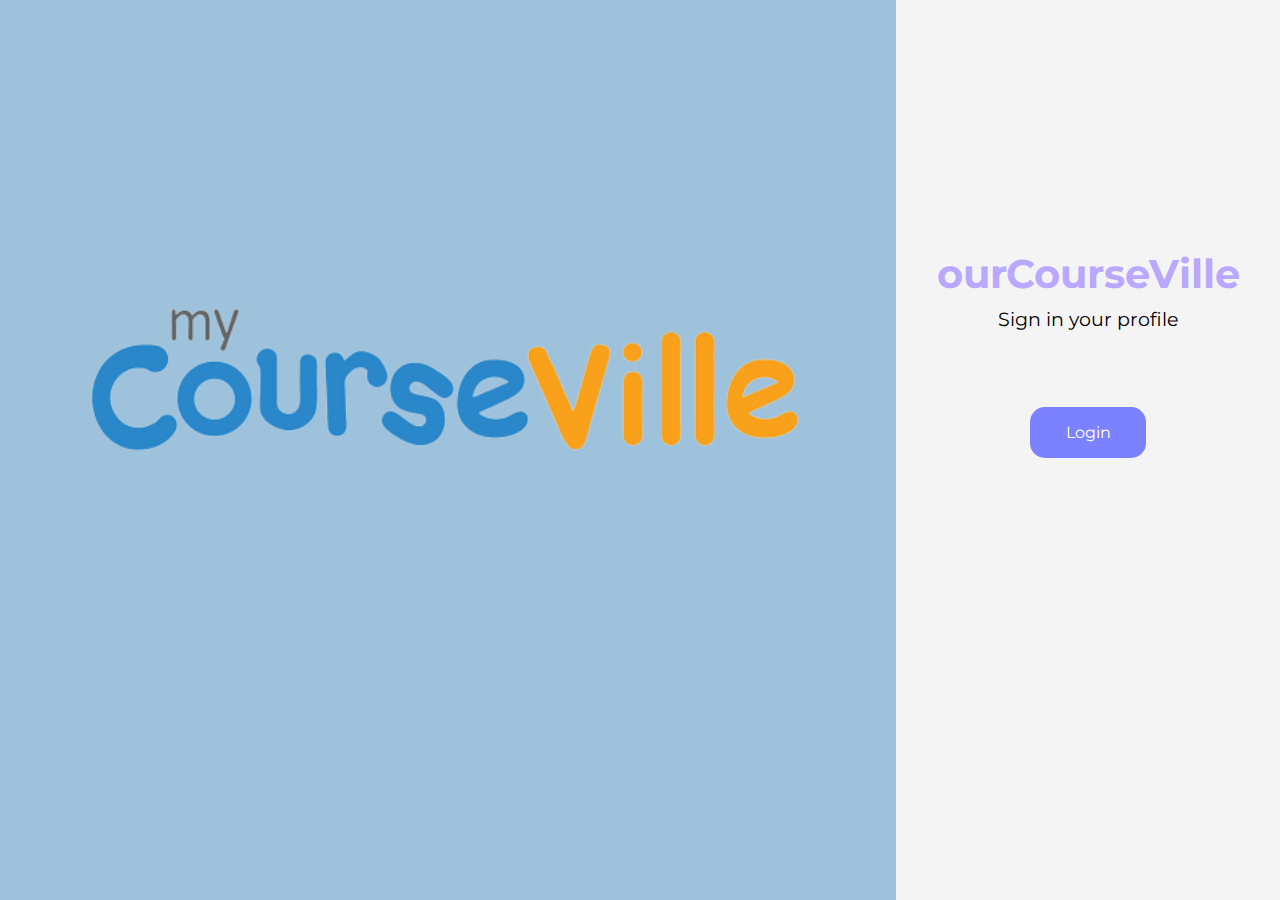
<file: index.html>
<!DOCTYPE html>
<html lang="en">

<head>
    <meta charset="UTF-8">
    <meta http-equiv="X-UA-Compatible" content="IE=edge">
    <meta name="viewport" content="width=device-width, initial-scale=1.0">
    <title>MyCourse Assigment List</title>
    <link rel="stylesheet" href="./styles.css">
    <script src="./index.js" type="module" defer></script>
</head>

<body>
    <div id="top-bar">
        <div>
            <img src="./images/MyCourseVille.png" alt="mcv-logo">
        </div>

        <div>
            <p>Due Date</p>
        </div>

        <div>
            <p>Subject</p>
        </div>

        <div>
            <p>Title</p>
        </div>

        <div id="status">
            <p> Status</p>
        </div>
    </div>

    <div id="sidenav">
        <!-- year -->
        <div id="year" class="catagories">
            <div>
                <h2>Year</h2>
            </div>
        </div>

        <div id="year-list">
            <!-- <div class="year" id="Y-2022">
                <div>
                    <p>2022</p>
                </div>
            </div> -->
        </div>

        <!-- semester -->
        <div id="semester" class="catagories">
            <div>
                <h2>Semester</h2>
            </div>
        </div>

        <div id="semester-list">
            <!-- <div class="semester" id="S-1">
                <div>
                    <img src="./images/semester-1.png" alt="cee-logl">
                    <p>Semester 1</p>
                </div>

            </div> -->
        </div>

        <!-- course -->
        <div id="courses" class="catagories">
            <div>
                <h2>Courses</h2>
            </div>

        </div>

        <div id="course-list">
            <!-- <div class="course" id="23222">
                <div>
                    <img src="" alt="cee-logl">
                    <p>Computer Engineering Essentials</p>
                </div>
            </div> -->
        </div>

        <!-- profile & logout -->
        <div id="buttom-panel">
            

            
            <div>
                <img id="logout" src="./images/logout.png" alt="logout">
            </div>
            
            <div id="info">
                <img>
                <p></p>
                <p></p> 
            </div> 
            
        </div>

    </div>


    <div id="background"></div>
    <div id="popup-block"></div>



    <!-- <div class="popup">
        <div id="close-button">
            <img src="./images/close.png" alt="close-button">
        </div>
        <div class="course-img">
            <img src="./images/prog_meth.png" alt="course image">
        </div>
        <div class="assignment-title">
            <h1>Programming Methodology I [Section 1-2 and 33]</h1>
            <h2>Laboratory number 2</h2>
        </div>
        <div class="assignment-desc">
            <p>Lab100</p>
        </div>
    </div> -->



    <div id="assignment">

        <!-- <div class="subject finished">
            <div>
                <p>12 Apr 2023</p>
            </div>

            <div>
                <img src="" alt="">
                <p>Computer Engineering Essentials</p>
            </div>

            <div>
                <p>Final Project Preparation (Set up an EC2 instance)</p>
            </div>

            <div>
                <img src="./images/check.png" alt="status-img">
            </div> 
        </div> -->


    </div>

</body>

</html>
</file>
<file: styles.css>
@import url('https://fonts.googleapis.com/css2?family=IBM+Plex+Sans+Thai:wght@400;500;700&family=Montserrat:wght@400;500;600;700&display=swap');
@import url('https://fonts.googleapis.com/css2?family=Kodchasan:ital,wght@0,400;0,500;0,600;0,700;1,400;1,500&display=swap');

body {
    font-family: 'Montserrat', sans-serif;
    margin: 0%;
    background-color: #F4F4F4;
}

/* Top bar */
#top-bar {

    -webkit-user-select: none;
    -ms-user-select: none;
    user-select: none;

    display: flex;
    position: sticky;
    width: 100%;
    flex-direction: row;
    align-items: center;
    justify-content: center;
    top: 0;
    left: 0;
    background-color: #2A87CA;
    text-align: center;
    font-size: 25px;
    font-weight: bold;
    color: white;
    z-index: 1;
    overflow-y: hidden;
}

#top-bar>div {
    overflow: hidden;
    overflow-wrap: break-word;
    width: 1.5em;
    white-space: nowrap;
    overflow: hidden;
    text-overflow: ellipsis;
}

#top-bar>*:nth-child(1) {
    background-color: white;
    flex-basis: 15%;
}

#top-bar>*:nth-child(2) {
    flex-basis: 15%;
}

#top-bar>*:nth-child(3) {
    flex-basis: 30%;
}

#top-bar>*:nth-child(4) {
    flex-basis: 25%;
}


#top-bar>*:nth-child(5) {
    flex-basis: 15%;
}

#top-bar p {
    margin: 0;
    max-width: 100%;
    max-height: 100%;
    max-block-size: 100%;
}

#status:hover {
    color: grey;
    cursor: pointer;
}

.status-all {
    color: white;
}

.status-unfinished {
    color: #F15A59;
}

.status-finished {
    color: #98D8AA;
}

#top-bar img[alt="mcv-logo"] {
    max-width: 100%;
    max-height: 100%;
    width: 80%;
    padding: 3%;
    background-color: white;
}

/* Side bar */
#sidenav {
    height: 100%;
    width: 15%;
    display: flex;
    flex-direction: column;
    position: fixed;
    z-index: 1;
    top: 10;
    left: 0;
    overflow-x: hidden;
    padding-top: 20px;
    background-color: #9FC2DC;
}


#sidenav::-webkit-scrollbar {
    display: none;
}

.catagories {
    font-family: 'IBM Plex Sans Thai', sans-serif;
    margin: 5% 4%;
}


.catagories>div {
    overflow: hidden;
    color: #4B5563;
    padding-left: 10%;
    background-color: #E5E7EB;
    border-radius: 5px;
}

.catagories>div:hover {
    background-color: #d3d3d3;
    box-shadow: 2px 2px 5px rgba(0, 0, 0, 0.2);
    cursor: pointer;
}

.catagories h2 {
    margin: 0% 0%;
}

.course>div,
.year>div,
.semester>div {
    width: 80%;
    margin-left: 20px;
    gap: 5px;
    display: flex;
    align-items: center;
    white-space: nowrap;
    overflow: hidden;
    text-overflow: ellipsis;

    color: #343434;
}

.course:hover,
.year:hover,
.semester:hover {
    background-color: #78b0db;
    font-weight: 500;
    cursor: pointer;
}

.course-selected,
.year-selected,
.semester-selected {
    background-color: #78b0db;
    font-weight: 500;
}



.course img,
.year img,
.semester img {
    width: 24px;
}


#buttom-panel {
    display: flex;
    position: relative;
    gap: 20px;
    margin-top: auto;
    margin-bottom: 40%;
    justify-content: center;
    align-items: center;
    font-family: 'IBM Plex Sans Thai', sans-serif;
    text-align: center;
    color: white;
}

#logout {
    width: 40px;
    position: absolute;
    top: 20%;
    left: 8%;
}

#logout:hover {
    filter: brightness(0) invert(1);
    cursor: pointer;
}

#info {
    margin-right: 10%;
}

#info p {
    margin: 3px;
}

#info img {
    width: 94px;
    border-radius: 17px;
}


/* Assignment bar */

#assignment {
    margin-left: 15%;
    font-family: 'Kodchasan', sans-serif;
}

.subject {

    -webkit-user-select: none;
    -ms-user-select: none;
    user-select: none;

    margin: 20px;
    font-size: 25px;
    display: flex;
    gap: 3em;
    position: relative;
    align-items: center;
    background-color: #D9D9D9;
    border-radius: 17px;
    padding: 15px;
    box-shadow: 2px 2px 5px rgba(0, 0, 0, 0.3);
    animation: fade-in 0.4s ease-in-out;
    animation-iteration-count: 1;
    animation-fill-mode: both;
    animation-delay: calc(0.3s / var(--i));
}



@keyframes fade-in {
    0% {
        opacity: 0;
        right: 0;
    }

    100% {
        opacity: 1;
    }
}

.subject:hover {
    background-color: #b1b1b1;
    font-weight: 500;
    cursor: pointer;
}

.finished {
    background-color: #D1E3B3;
}

.finished:hover {
    background-color: #9ad48d;
}

.late {
    background-color: #FAD4D4;
}

.late:hover {
    background-color: #EF9F9F;
}

.due-today {
    background-color: #FFF9B6;
}

.due-today:hover {
    background-color: #FFE699;
}

.subject img,
.subject p {
    text-align: left;
    display: inline-block;
    margin: 0 0 0 5px;
    align-items: center;
    justify-content: center;
}

.subject img:first-child {
    width: 57px;
}

.subject img[alt="status-img"] {
    width: 70px;
}

.subject img[alt="status-img"]:hover {
    filter: brightness(0%) invert(1);
}

.subject>div {
    display: flex;
    justify-content: left;
    align-items: center;
    width: 100%;
    max-width: 100%;
}

.subject>div p {
    position: relative;
}

.subject>*:nth-child(1) {
    flex-basis: 17%;
}

.subject>*:nth-child(2) {
    flex-basis: 35%;
}

.subject>*:nth-child(3) {
    flex-basis: 35%;
}

.subject>*:nth-child(4) {
    flex-basis: 11%;
}


/* popup */
#popup-block {
    font-family: 'Kodchasan', sans-serif;
}
.popup-bg-in {
    position: fixed;
    z-index: 99;
    min-width: 100%;
    min-height: 100%;
    top: 0;
    background-color: rgba(0, 0, 0, 0.7);
    animation: fade-in 0.75s;
}

@keyframes fade-in {
    from {
        opacity: 0;
    }
}

.popup-bg-out {
    position: fixed;
    z-index: 99;
    min-width: 100%;
    min-height: 100%;
    top: 0;
    background-color: rgba(0, 0, 0, 0.7);
    visibility: hidden;
    opacity: 0;
    animation: fade-out 0.75s;
}

@keyframes fade-out {
    from {
        visibility: visible;
        opacity: 1;
    }
}

.popup {
    display: flex;
    flex-direction: column;
    gap: 2%;
    position: fixed;
    width: 40%;
    height: 80%;
    z-index: 100;
    left: 0;
    right: 0;
    margin: 0% 30%;
    background-color: white;
    box-shadow: 2px 2px 5px rgba(0, 0, 0, 0.3);
    overflow: auto;
    overflow-wrap: break-word;
    border-radius: 20px;

    animation: popup-slide-in 0.75s;
}

.popup::-webkit-scrollbar {
    display: none;
}

@keyframes popup-slide-in {
    from {
        opacity: 0;
        margin-top: 100%;
    }

    to {
        opacity: 1;
        margin: 0% 30%;
    }
}

.popup-out {
    display: flex;
    flex-direction: column;
    gap: 2%;
    position: fixed;
    width: 40%;
    height: 80%;
    z-index: 100;
    left: 0;
    right: 0;
    margin: 100% 30% 0 30%;
    background-color: white;
    box-shadow: 2px 2px 5px rgba(0, 0, 0, 0.3);
    overflow: auto;
    overflow-wrap: break-word;
    border-radius: 20px;
    opacity: 0;
    visibility: hidden;
    animation: popup-slide-out 0.75s;
}

.popup-out::-webkit-scrollbar {
    display: none;
}

@keyframes popup-slide-out {
    from {
        opacity: 1;
        margin: 0% 30%;
        visibility: visible;
    }

    to {
        visibility: hidden;
        opacity: 0;
        margin-top: 10%;
    }
}

#close-button {
    position: sticky;
    flex-basis: 13%;
    justify-content: right;
    padding-right: 3%;
    display: flex;
    flex-direction: row-reverse;
}

#close-button img {
    width: 5%;
    padding: 15px;
    object-fit: contain;
    filter: grayscale(100%) brightness(0);
}

#close-button img:hover {
    filter: grayscale(0);
    cursor: pointer;
}

.course-img {
    flex-basis: 20%;
    display: flex;
    justify-content: center;
    align-items: center;
}

.course-img>img {
    width: 9em;
}

.assignment-title {
    flex-basis: 5%;
    flex-direction: column;
    gap: 15px;
    text-align: center;
    display: flex;
    justify-content: center;
    align-items: center;
}

.assignment-title h1,
.assignment-title h2 {
    margin: 0;
    width: 70%;
}

.assignment-title h2 {
    font-weight: 500;
}

.assignment-desc {
    display: flex;
    flex-direction: column;
    font-size: 16px;
    margin-left: 10%;
    margin-right: 10%;
    overflow-wrap: break-word;
}

.mcv-login {
    height: 100%;
    width: 70%;
    display: flex;
    flex-direction: column;
    justify-content: center;
    align-items: center;
    position: fixed;
    z-index: 1;
    top: 10;
    left: 0;
    overflow-x: hidden;
    padding-top: 20px;
    background-color: #9FC2DC;
}

.mcv-login > img {
    width: 45rem;
    padding-bottom: 20%;
    padding-top: auto;
}

.mcv-login::-webkit-scrollbar {
    display: none;
}

.login-container {
    display: flex;
    flex-direction: column;
    justify-content: center;
    align-items: center;
    margin-left: 70%;
    min-height:  70vh;
}

.login-container h1 {
    margin: 0;
    margin-top: 20%;
    font-size: 2.5rem;
    color: #BAA8FF;
}
.login-container h3 {
    margin: 0;
    margin-top: 10px;
    font-weight: 400;
}

#login {
    width: 30%;
    text-align: center;
    color: white;
    margin-top: 20%;
    border-radius: 15px;
    background-color: #7C81FF;
}

#login:hover {
    background-color: #5e63ff;
    cursor: pointer;
}
</file>
